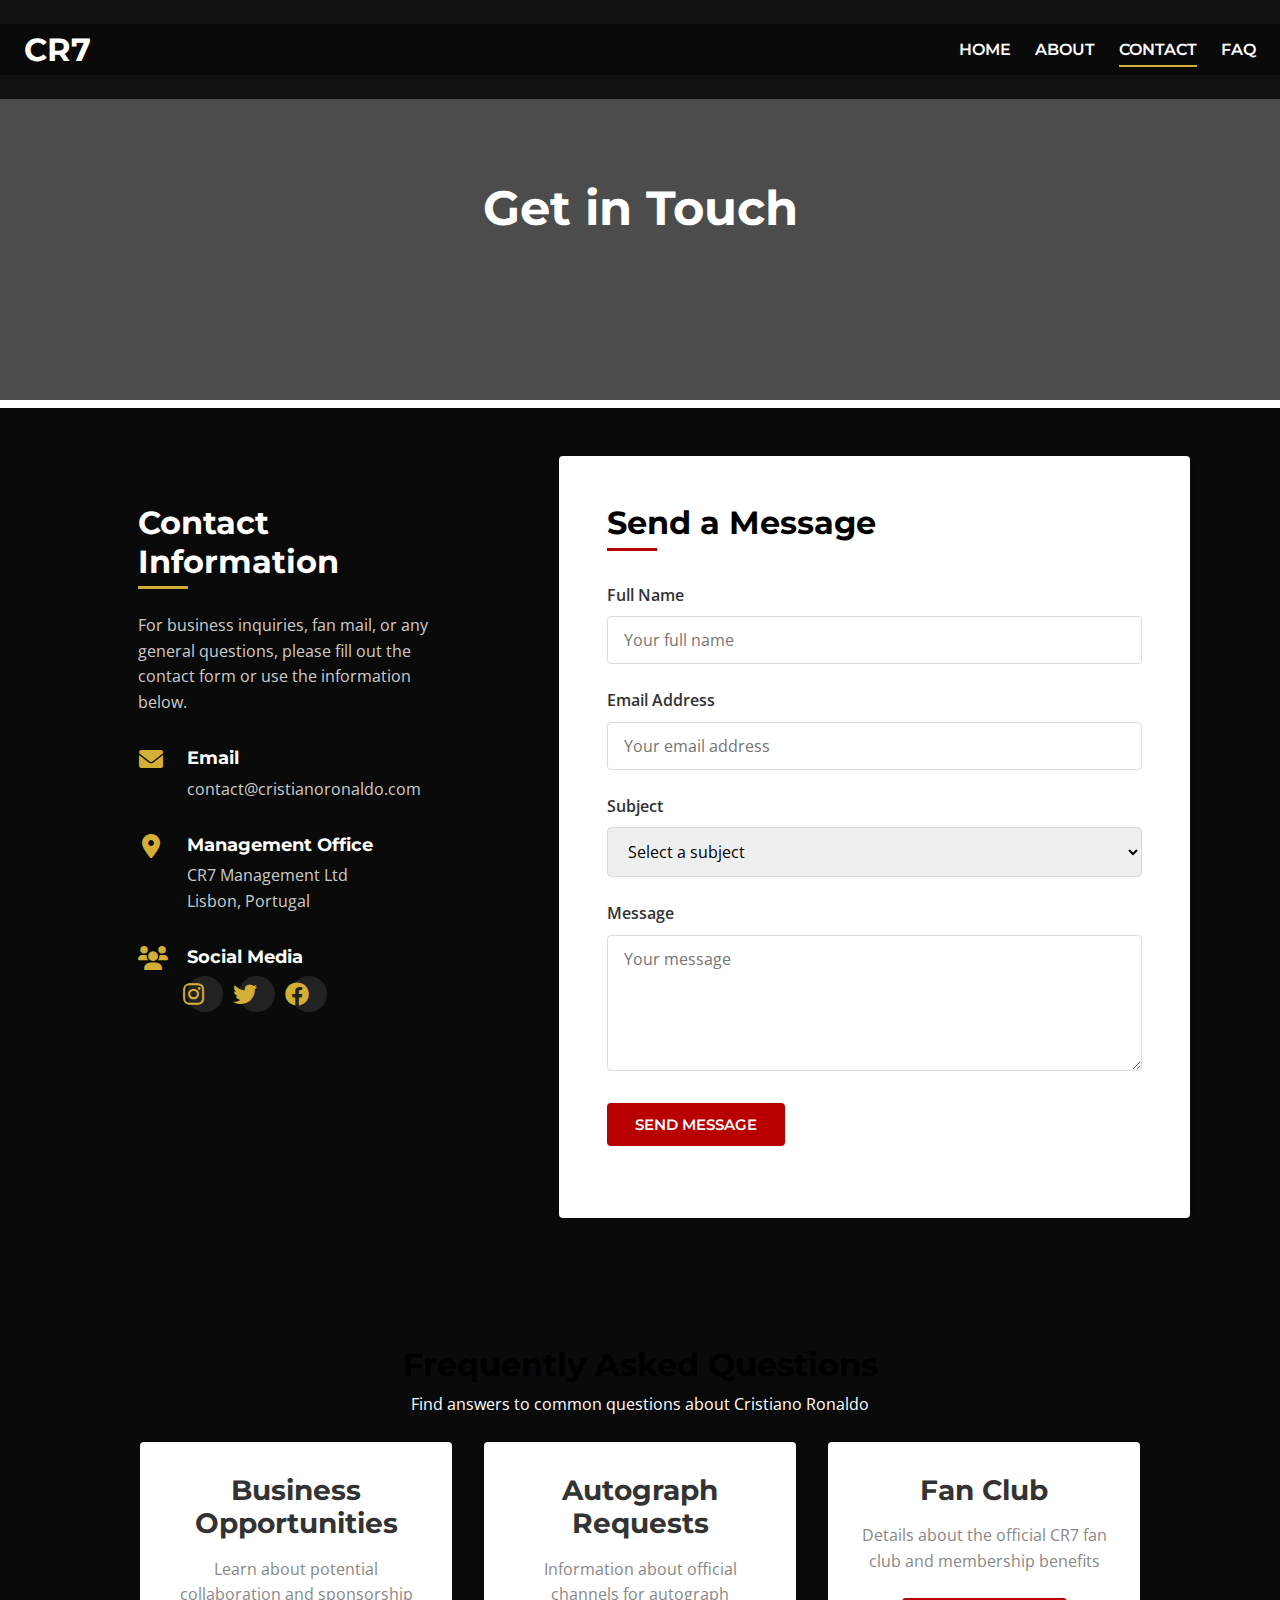
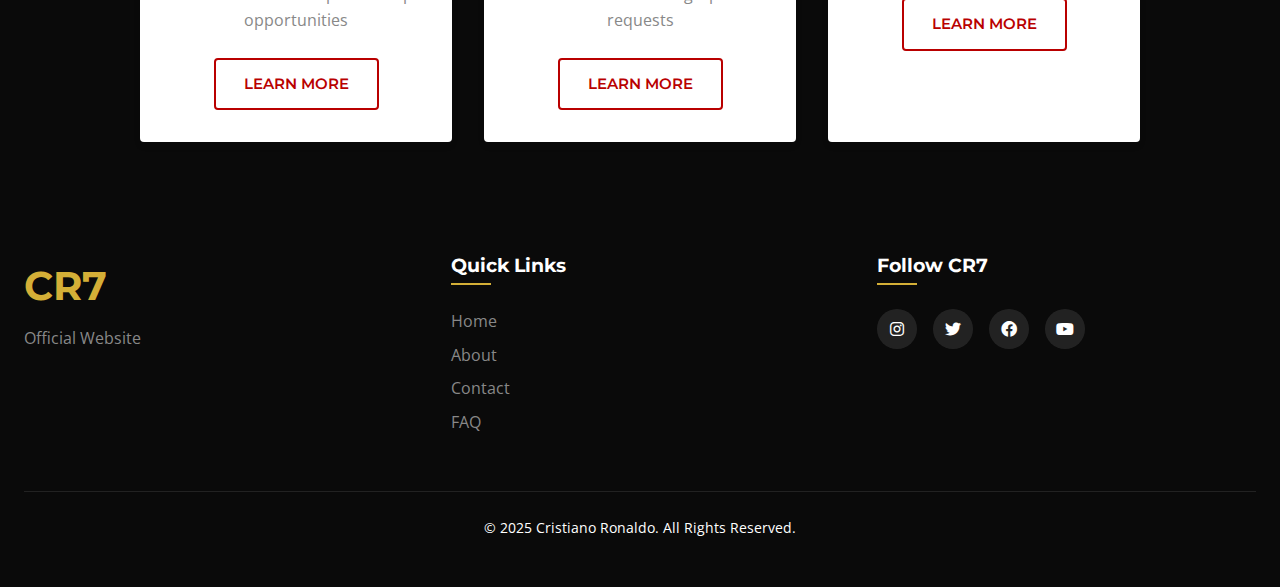
<file: contact.html>
<!DOCTYPE html>
<html lang="en">
  <head>
    <meta charset="UTF-8" />
    <meta name="viewport" content="width=device-width, initial-scale=1.0" />
    <title>Contact | Cristiano Ronaldo Official Website</title>
    <link rel="stylesheet" href="css/style.css" />
    <link rel="stylesheet" href="css/contact.css" />
    <link rel="preconnect" href="https://fonts.googleapis.com" />
    <link rel="preconnect" href="https://fonts.gstatic.com" crossorigin />
    <link
      href="https://fonts.googleapis.com/css2?family=Montserrat:wght@400;600;700&family=Open+Sans:wght@400;600&display=swap"
      rel="stylesheet"
    />
    <link rel="stylesheet" href="https://cdnjs.cloudflare.com/ajax/libs/font-awesome/6.0.0/css/all.min.css" />
  </head>
  <body>
    <header id="header">
      <div class="container">
        <div class="logo">
          <a href="index.html">
            <span>CR7</span>
          </a>
        </div>
        <nav>
          <ul class="nav-links">
            <li><a href="index.html">Home</a></li>
            <li><a href="about.html">About</a></li>
            <li><a href="contact.html" class="active">Contact</a></li>
            <li><a href="faq.html">FAQ</a></li>
          </ul>
          <div class="mobile-nav-toggle">
            <span></span>
            <span></span>
            <span></span>
          </div>
        </nav>
      </div>
    </header>

    <main>
      <section class="contact-hero">
        <div class="containers">
          <h1>Get in Touch</h1>
          <p class="subtitle">Reach out to the CR7 team</p>
        </div>
      </section>

      <section class="contact-section">
        <div class="container">
          <div class="contact-wrapper">
            <div class="contact-info">
              <h2>Contact Information</h2>
              <p>
                For business inquiries, fan mail, or any general questions, please fill out the contact form or use the information below.
              </p>
              <div class="info-item">
                <i class="fas fa-envelope"></i>
                <div>
                  <h3>Email</h3>
                  <p>contact@cristianoronaldo.com</p>
                </div>
              </div>
              <div class="info-item">
                <i class="fas fa-map-marker-alt"></i>
                <div>
                  <h3>Management Office</h3>
                  <p>CR7 Management Ltd<br />Lisbon, Portugal</p>
                </div>
              </div>
              <div class="info-item">
                <i class="fas fa-users"></i>
                <div>
                  <h3>Social Media</h3>
                  <div class="contact-social">
                    <a href="https://instagram.com" target="_blank"><i class="fab fa-instagram"></i></a>
                    <a href="https://twitter.com" target="_blank"><i class="fab fa-twitter"></i></a>
                    <a href="https://facebook.com" target="_blank"><i class="fab fa-facebook"></i></a>
                  </div>
                </div>
              </div>
            </div>
            <div class="contact-form-container">
              <h2>Send a Message</h2>
              <form id="contact-form">
                <div class="form-group">
                  <label for="name">Full Name</label>
                  <input type="text" id="name" name="name" placeholder="Your full name" required />
                </div>
                <div class="form-group">
                  <label for="email">Email Address</label>
                  <input type="email" id="email" name="email" placeholder="Your email address" required />
                </div>
                <div class="form-group">
                  <label for="subject">Subject</label>
                  <select id="subject" name="subject" required>
                    <option value="" disabled selected>Select a subject</option>
                    <option value="fan-message">Fan Message</option>
                    <option value="business">Business Inquiry</option>
                    <option value="press">Press/Media</option>
                    <option value="other">Other</option>
                  </select>
                </div>
                <div class="form-group">
                  <label for="message">Message</label>
                  <textarea id="message" name="message" placeholder="Your message" rows="5" required></textarea>
                </div>
                <div class="form-group">
                  <button type="submit" class="btn btn-primary">Send Message</button>
                </div>
              </form>
              <div id="form-status" class="hidden"></div>
            </div>
          </div>
        </div>
      </section>

      <section class="faq-preview">
        <div class="container">
          <h2>Frequently Asked Questions</h2>
          <p>Find answers to common questions about Cristiano Ronaldo</p>
          <div class="faq-cards">
            <div class="faq-card">
              <h3>Business Opportunities</h3>
              <p>Learn about potential collaboration and sponsorship opportunities</p>
              <a href="faq.html#business" class="btn btn-secondary">Learn More</a>
            </div>
            <div class="faq-card">
              <h3>Autograph Requests</h3>
              <p>Information about official channels for autograph requests</p>
              <a href="faq.html#autographs" class="btn btn-secondary">Learn More</a>
            </div>
            <div class="faq-card">
              <h3>Fan Club</h3>
              <p>Details about the official CR7 fan club and membership benefits</p>
              <a href="faq.html#fanclub" class="btn btn-secondary">Learn More</a>
            </div>
          </div>
        </div>
      </section>
    </main>

    <footer>
      <div class="container">
        <div class="footer-content">
          <div class="footer-logo">
            <span>CR7</span>
            <p>Official Website</p>
          </div>
          <div class="footer-links">
            <h3>Quick Links</h3>
            <ul>
              <li><a href="index.html">Home</a></li>
              <li><a href="about.html">About</a></li>
              <li><a href="contact.html">Contact</a></li>
              <li><a href="faq.html">FAQ</a></li>
            </ul>
          </div>
          <div class="footer-social">
            <h3>Follow CR7</h3>
            <div class="social-icons">
              <a href="https://instagram.com" target="_blank"><i class="fab fa-instagram"></i></a>
              <a href="https://twitter.com" target="_blank"><i class="fab fa-twitter"></i></a>
              <a href="https://facebook.com" target="_blank"><i class="fab fa-facebook"></i></a>
              <a href="https://youtube.com" target="_blank"><i class="fab fa-youtube"></i></a>
            </div>
          </div>
        </div>
        <div class="footer-bottom">
          <p>&copy; 2025 Cristiano Ronaldo. All Rights Reserved.</p>
        </div>
      </div>
    </footer>

    <script src="js/main.js"></script>
    <script src="js/contact.js"></script>
  </body>
</html>
</file>
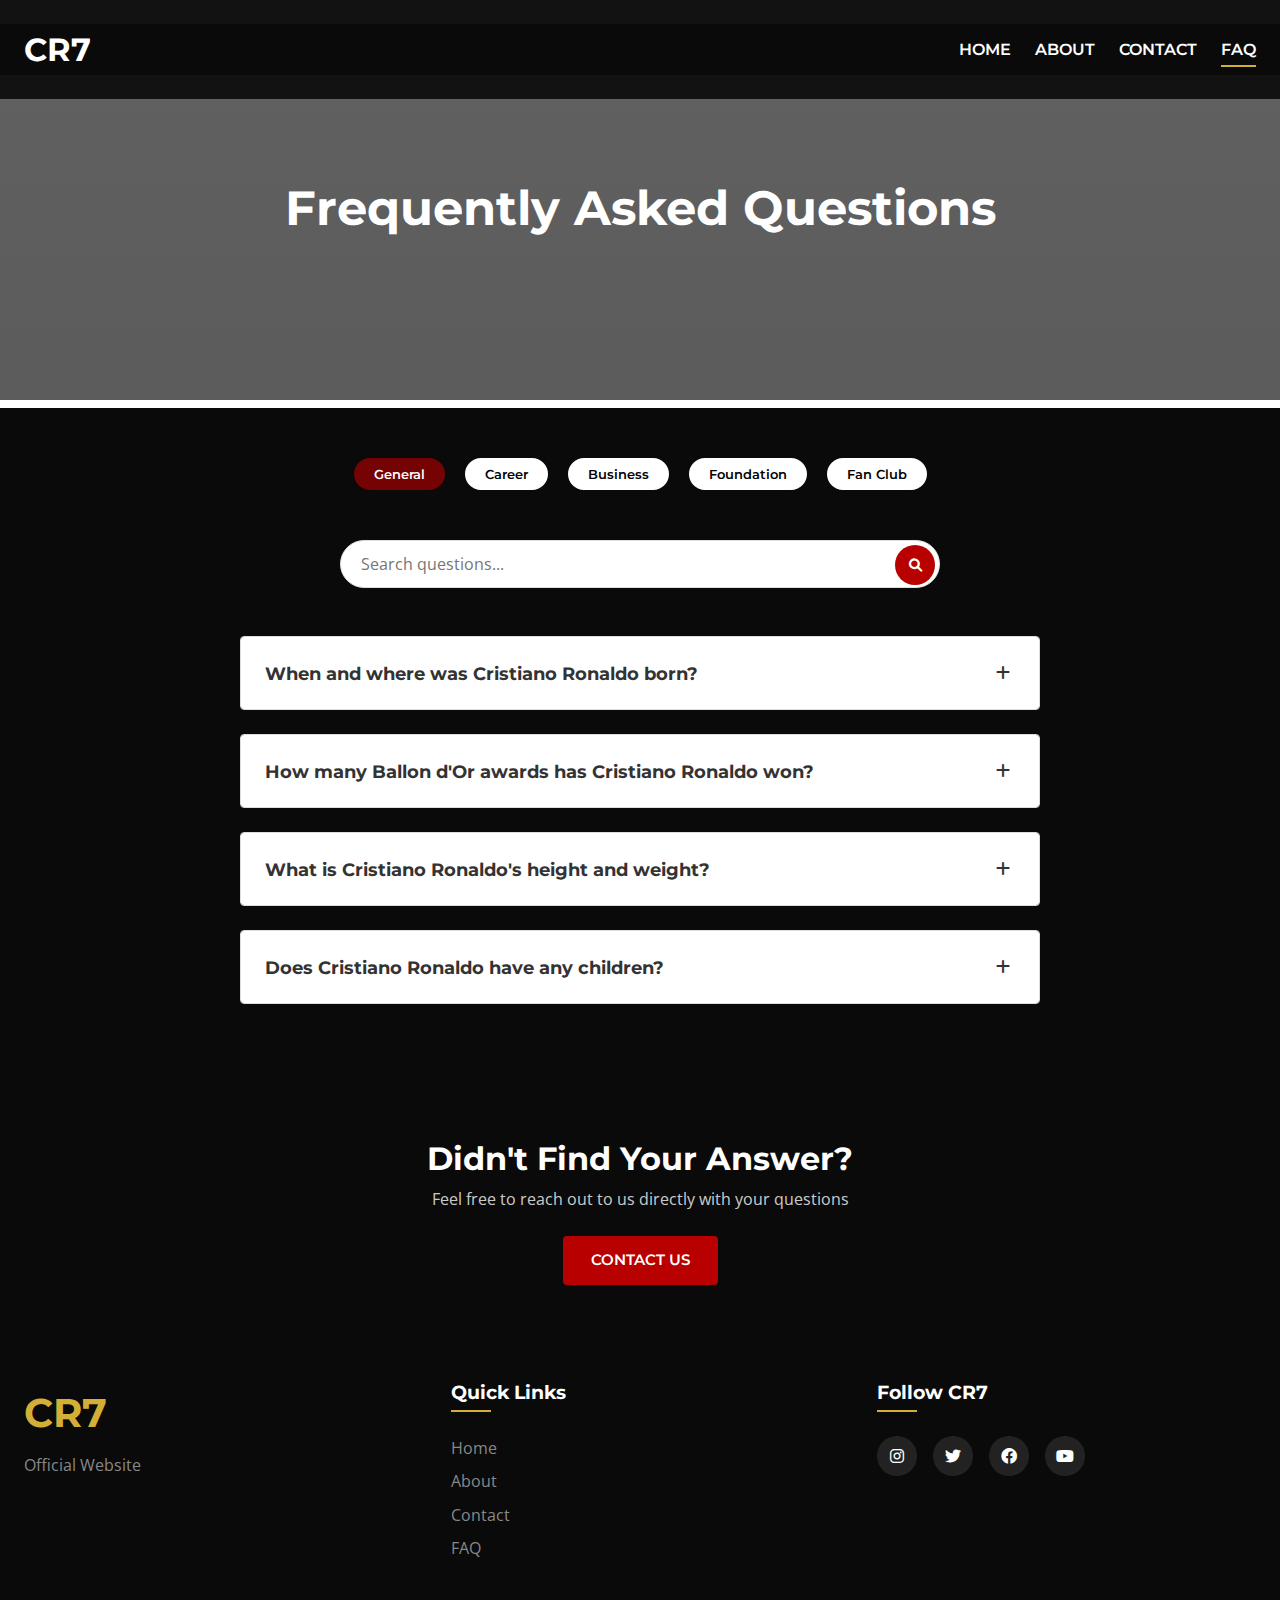
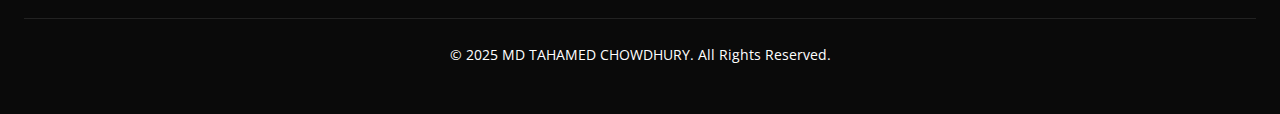
<file: faq.html>
<!DOCTYPE html>
<html lang="en">
  <head>
    <meta charset="UTF-8" />
    <meta name="viewport" content="width=device-width, initial-scale=1.0" />
    <title>FAQ | Cristiano Ronaldo Official Website</title>
    <link rel="stylesheet" href="css/style.css" />
    <link rel="stylesheet" href="css/faq.css" />
    <link rel="preconnect" href="https://fonts.googleapis.com" />
    <link rel="preconnect" href="https://fonts.gstatic.com" crossorigin />
    <link
      href="https://fonts.googleapis.com/css2?family=Montserrat:wght@400;600;700&family=Open+Sans:wght@400;600&display=swap"
      rel="stylesheet"
    />
    <link rel="stylesheet" href="https://cdnjs.cloudflare.com/ajax/libs/font-awesome/6.0.0/css/all.min.css" />
  </head>
  <body>
    <header id="header">
      <div class="container">
        <div class="logo">
          <a href="index.html">
            <span>CR7</span>
          </a>
        </div>
        <nav>
          <ul class="nav-links">
            <li><a href="index.html">Home</a></li>
            <li><a href="about.html">About</a></li>
            <li><a href="contact.html">Contact</a></li>
            <li><a href="faq.html" class="active">FAQ</a></li>
          </ul>
          <div class="mobile-nav-toggle">
            <span></span>
            <span></span>
            <span></span>
          </div>
        </nav>
      </div>
    </header>

    <main>
      <section class="faq-hero">
        <div class="containers">
          <h1>Frequently Asked Questions</h1>
          <p class="subtitle">Find answers to the most common questions</p>
        </div>
      </section>

      <section class="faq-content">
        <div class="container">
          <div class="faq-categories">
            <button class="category-btn active" data-category="general">General</button>
            <button class="category-btn" data-category="career">Career</button>
            <button class="category-btn" data-category="business" id="business">Business</button>
            <button class="category-btn" data-category="foundation">Foundation</button>
            <button class="category-btn" data-category="fans" id="fanclub">Fan Club</button>
          </div>

          <div class="faq-search">
            <input type="text" id="faq-search" placeholder="Search questions..." />
            <button class="search-btn"><i class="fas fa-search"></i></button>
          </div>

          <div class="faq-list" id="general">
            <div class="faq-item">
              <div class="faq-question">
                <h3>When and where was Cristiano Ronaldo born?</h3>
                <span class="toggle-icon"><i class="fas fa-plus"></i></span>
              </div>
              <div class="faq-answer">
                <p>
                  Cristiano Ronaldo dos Santos Aveiro was born on February 5, 1985, in Funchal, Madeira, Portugal. He grew up in a modest household on the island before moving to mainland Portugal to join Sporting CP's youth academy at age 12.
                </p>
              </div>
            </div>
            <div class="faq-item">
              <div class="faq-question">
                <h3>How many Ballon d'Or awards has Cristiano Ronaldo won?</h3>
                <span class="toggle-icon"><i class="fas fa-plus"></i></span>
              </div>
              <div class="faq-answer">
                <p>
                  Cristiano Ronaldo has won the Ballon d'Or (or FIFA World Player of the Year) 5 times - in 2008, 2013, 2014, 2016, and 2017. This places him among the most decorated players in the history of the award.
                </p>
              </div>
            </div>
            <div class="faq-item">
              <div class="faq-question">
                <h3>What is Cristiano Ronaldo's height and weight?</h3>
                <span class="toggle-icon"><i class="fas fa-plus"></i></span>
              </div>
              <div class="faq-answer">
                <p>
                  Cristiano Ronaldo stands at 6 feet 2 inches (1.87 meters) tall and maintains a playing weight of approximately 183 pounds (83 kg). His physical attributes contribute to his aerial ability and overall athleticism.
                </p>
              </div>
            </div>
            <div class="faq-item">
              <div class="faq-question">
                <h3>Does Cristiano Ronaldo have any children?</h3>
                <span class="toggle-icon"><i class="fas fa-plus"></i></span>
              </div>
              <div class="faq-answer">
                <p>
                  Yes, Cristiano Ronaldo is a father to multiple children. He is very private about his family life but is known to be a devoted father who values family time despite his busy professional schedule.
                </p>
              </div>
            </div>
          </div>

          <div class="faq-list hidden" id="career">
            <div class="faq-item">
              <div class="faq-question">
                <h3>What clubs has Cristiano Ronaldo played for?</h3>
                <span class="toggle-icon"><i class="fas fa-plus"></i></span>
              </div>
              <div class="faq-answer">
                <p>
                  Cristiano Ronaldo's club career includes:
                </p>
                <ul>
                  <li>Sporting CP (2002-2003)</li>
                  <li>Manchester United (2003-2009, 2021-2022)</li>
                  <li>Real Madrid (2009-2018)</li>
                  <li>Juventus (2018-2021)</li>
                  <li>Al Nassr (2023-Present)</li>
                </ul>
              </div>
            </div>
            <div class="faq-item">
              <div class="faq-question">
                <h3>How many Champions League titles has Ronaldo won?</h3>
                <span class="toggle-icon"><i class="fas fa-plus"></i></span>
              </div>
              <div class="faq-answer">
                <p>
                  Cristiano Ronaldo has won the UEFA Champions League 5 times:
                </p>
                <ul>
                  <li>Once with Manchester United (2007-2008)</li>
                  <li>Four times with Real Madrid (2013-2014, 2015-2016, 2016-2017, 2017-2018)</li>
                </ul>
                <p>He is the competition's all-time leading scorer.</p>
              </div>
            </div>
            <div class="faq-item">
              <div class="faq-question">
                <h3>What records does Cristiano Ronaldo hold?</h3>
                <span class="toggle-icon"><i class="fas fa-plus"></i></span>
              </div>
              <div class="faq-answer">
                <p>
                  Cristiano Ronaldo holds numerous records, including:
                </p>
                <ul>
                  <li>Most goals in UEFA Champions League history</li>
                  <li>Most international goals in men's football history</li>
                  <li>All-time top scorer for Real Madrid</li>
                  <li>First player to score in five different World Cup tournaments</li>
                  <li>Most followed person on Instagram</li>
                </ul>
              </div>
            </div>
          </div>

          <div class="faq-list hidden" id="business">
            <div class="faq-item">
              <div class="faq-question" id="autographs">
                <h3>How can I request an autograph from Cristiano Ronaldo?</h3>
                <span class="toggle-icon"><i class="fas fa-plus"></i></span>
              </div>
              <div class="faq-answer">
                <p>
                  Due to the extremely high volume of requests, Cristiano Ronaldo is unable to respond to individual autograph requests. Official signed merchandise is available through authorized retailers and occasional official giveaways announced on his social media channels.
                </p>
              </div>
            </div>
            <div class="faq-item">
              <div class="faq-question">
                <h3>How can I propose a business collaboration with Cristiano Ronaldo?</h3>
                <span class="toggle-icon"><i class="fas fa-plus"></i></span>
              </div>
              <div class="faq-answer">
                <p>
                  For business inquiries and potential collaborations, please use the contact form on our Contact page, selecting "Business Inquiry" as the subject. All proposals are reviewed by Cristiano's management team, who will contact you if there is interest in proceeding.
                </p>
              </div>
            </div>
            <div class="faq-item">
              <div class="faq-question">
                <h3>What businesses does Cristiano Ronaldo own?</h3>
                <span class="toggle-icon"><i class="fas fa-plus"></i></span>
              </div>
              <div class="faq-answer">
                <p>
                  Cristiano Ronaldo has diversified his business portfolio to include:
                </p>
                <ul>
                  <li>CR7 brand (clothing, footwear, fragrances)</li>
                  <li>Pestana CR7 Hotels (in partnership with Pestana Hotel Group)</li>
                  <li>CR7 Fitness (gym chain)</li>
                  <li>Various investments in technology, health, and real estate</li>
                </ul>
              </div>
            </div>
          </div>

          <div class="faq-list hidden" id="foundation">
            <div class="faq-item">
              <div class="faq-question">
                <h3>What is the CR7 Foundation?</h3>
                <span class="toggle-icon"><i class="fas fa-plus"></i></span>
              </div>
              <div class="faq-answer">
                <p>
                  The CR7 Foundation is Cristiano Ronaldo's charitable organization focused on helping children in need through education, health initiatives, and sports programs. The foundation works to create opportunities for disadvantaged youth around the world.
                </p>
              </div>
            </div>
            <div class="faq-item">
              <div class="faq-question">
                <h3>How can I donate to the CR7 Foundation?</h3>
                <span class="toggle-icon"><i class="fas fa-plus"></i></span>
              </div>
              <div class="faq-answer">
                <p>
                  Donations to the CR7 Foundation can be made through the official foundation website. All donations go directly toward foundation programs and initiatives to help children in need.
                </p>
              </div>
            </div>
            <div class="faq-item">
              <div class="faq-question">
                <h3>What charitable causes does Cristiano Ronaldo support?</h3>
                <span class="toggle-icon"><i class="fas fa-plus"></i></span>
              </div>
              <div class="faq-answer">
                <p>
                  Cristiano Ronaldo supports various charitable causes, including:
                </p>
                <ul>
                  <li>Children's health and education</li>
                  <li>Cancer research foundations</li>
                  <li>Disaster relief efforts</li>
                  <li>UNICEF and Save the Children</li>
                  <li>Various hospitals and medical research initiatives</li>
                </ul>
              </div>
            </div>
          </div>

          <div class="faq-list hidden" id="fans">
            <div class="faq-item">
              <div class="faq-question">
                <h3>Is there an official Cristiano Ronaldo fan club?</h3>
                <span class="toggle-icon"><i class="fas fa-plus"></i></span>
              </div>
              <div class="faq-answer">
                <p>
                  Yes, the official CR7 Fan Club offers members exclusive content, early access to merchandise, special event opportunities, and occasional chances to meet Cristiano. Membership information is available through the newsletter signup on our website.
                </p>
              </div>
            </div>
            <div class="faq-item">
              <div class="faq-question">
                <h3>How can I get tickets to see Cristiano Ronaldo play?</h3>
                <span class="toggle-icon"><i class="fas fa-plus"></i></span>
              </div>
              <div class="faq-answer">
                <p>
                  Tickets to Cristiano Ronaldo's matches should be purchased through the official channels of his current club, Al Nassr. Fan club members sometimes receive pre-sale opportunities for select matches.
                </p>
              </div>
            </div>
            <div class="faq-item">
              <div class="faq-question">
                <h3>Does Cristiano Ronaldo read fan mail?</h3>
                <span class="toggle-icon"><i class="fas fa-plus"></i></span>
              </div>
              <div class="faq-answer">
                <p>
                  While Cristiano appreciates all fan support, the volume of mail he receives makes it impossible for him to personally read every message. His team does provide him with selected messages and notable fan stories. Fans are encouraged to engage through his official social media channels.
                </p>
              </div>
            </div>
          </div>
        </div>
      </section>

      <section class="contact-cta">
        <div class="container">
          <h2>Didn't Find Your Answer?</h2>
          <p>Feel free to reach out to us directly with your questions</p>
          <a href="contact.html" class="btn btn-primary">Contact Us</a>
        </div>
      </section>
    </main>

    <footer>
      <div class="container">
        <div class="footer-content">
          <div class="footer-logo">
            <span>CR7</span>
            <p>Official Website</p>
          </div>
          <div class="footer-links">
            <h3>Quick Links</h3>
            <ul>
              <li><a href="index.html">Home</a></li>
              <li><a href="about.html">About</a></li>
              <li><a href="contact.html">Contact</a></li>
              <li><a href="faq.html">FAQ</a></li>
            </ul>
          </div>
          <div class="footer-social">
            <h3>Follow CR7</h3>
            <div class="social-icons">
              <a href="https://instagram.com" target="_blank"><i class="fab fa-instagram"></i></a>
              <a href="https://twitter.com" target="_blank"><i class="fab fa-twitter"></i></a>
              <a href="https://facebook.com" target="_blank"><i class="fab fa-facebook"></i></a>
              <a href="https://youtube.com" target="_blank"><i class="fab fa-youtube"></i></a>
            </div>
          </div>
        </div>
        <div class="footer-bottom">
          <p>&copy; 2025 MD TAHAMED CHOWDHURY. All Rights Reserved.</p>
        </div>
      </div>
    </footer>

    <script src="js/main.js"></script>
    <script src="js/faq.js"></script>
  </body>
</html>
</file>
<file: css/style.css>
/* Base Styles */
:root {
  --primary-color: #B90000;
  --secondary-color: #0A0A0A;
  --accent-color: #D4AF37;
  --light-gray: #f4f4f4;
  --medium-gray: #888;
  --dark-gray: #333;
  --white: #fff;
  --font-heading: 'Montserrat', sans-serif;
  --font-body: 'Open Sans', sans-serif;
  --spacing-xs: 8px;
  --spacing-sm: 16px;
  --spacing-md: 24px;
  --spacing-lg: 32px;
  --spacing-xl: 48px;
  --spacing-xxl: 64px;
  --border-radius: 4px;
  --transition-fast: 0.3s ease;
  --transition-medium: 0.5s ease;
  --box-shadow: 0 4px 6px rgba(0, 0, 0, 0.1);
}

* {
  margin: 0;
  padding: 0;
  box-sizing: border-box;
}

html {
  scroll-behavior: smooth;
}

body {
  font-family: var(--font-body);
  line-height: 1.6;
  color: var(--dark-gray);
  background-color: var(--white);
}

h1, h2, h3, h4, h5, h6 {
  font-family: var(--font-heading);
  font-weight: 700;
  line-height: 1.2;
  margin-bottom: var(--spacing-sm);
}

h1 {
  font-size: 3rem;
}

h2 {
  font-size: 2rem;
  color: rgb(0, 0, 0);
}



h3 {
  font-size: 1.75rem;
  
}

p {
  margin-bottom: var(--spacing-md);
  color: white;
}
.para{
  color: black;
}
.paratwo{
  color: white;
  font-size: 2rem;
}
a {
  color: var(--primary-color);
  text-decoration: none;
  transition: color var(--transition-fast);
}

a:hover {
  color: var(--accent-color);
}

img {
  max-width: 100%;
  height: auto;
  display: block;
}

ul {
  list-style: none;
}

.container {
  width: 100%;
  max-width: 1500px;
  margin: 0 auto;
  padding: 0 var(--spacing-md);
  background-color: var(--secondary-color);
}
.containerbox{
  width: 100%;
  max-width: 1500px;
  margin: 0 auto;
  padding: 0 var(--spacing-md);

}

.section-title {
  text-align: center;
  margin-bottom: var(--spacing-xl);
  position: relative;
  padding-bottom: var(--spacing-sm);
  color: var(--white);
}

.section-title::after {
  content: '';
  position: absolute;
  bottom: 0;
  left: 50%;
  transform: translateX(-50%);
  width: 80px;
  height: 3px;
  background-color: var(--primary-color);
}

.subtitle {
  font-family: var(--font-body);
  font-size: 1.2rem;
  font-weight: 400;
  color: var(--medium-gray);
  margin-bottom: var(--spacing-md);
}

/* Buttons */
.btn {
  display: inline-block;
  padding: 12px 28px;
  font-family: var(--font-heading);
  font-weight: 600;
  font-size: 0.95rem;
  text-transform: uppercase;
  border-radius: var(--border-radius);
  cursor: pointer;
  transition: all var(--transition-fast);
  border: none;
  text-align: center;
}

.btn-primary {
  background-color: var(--primary-color);
  color: var(--white);
}

.btn-primary:hover {
  background-color: #9a0000;
  color: var(--white);
  transform: translateY(-2px);
}

.btn-secondary {
  background-color: var(--white);
  color: var(--primary-color);
  border: 2px solid var(--primary-color);
}

.btn-secondary:hover {
  background-color: var(--primary-color);
  color: var(--white);
  transform: translateY(-2px);
}

/* Header */
#header {
  position: fixed;
  top: 0;
  left: 0;
  width: 100%;
  z-index: 1000;
  padding: var(--spacing-md) 0;
  background-color: rgba(10, 10, 10, 0.9);
  transition: all var(--transition-medium);
}

#header .container {
  display: flex;
  justify-content: space-between;
  align-items: center;
}

.logo a {
  font-family: var(--font-heading);
  font-size: 2rem;
  font-weight: 700;
  color: var(--white);
  transition: color var(--transition-fast);
}

.logo a:hover {
  color: var(--accent-color);
}

.logo span {
  display: flex;
  align-items: center;
}

.nav-links {
  display: flex;
  gap: var(--spacing-md);
}

.nav-links a {
  color: var(--white);
  font-family: var(--font-heading);
  font-weight: 600;
  font-size: 1rem;
  text-transform: uppercase;
  padding: var(--spacing-xs) 0;
  position: relative;
}

.nav-links a::after {
  content: '';
  position: absolute;
  bottom: 0;
  left: 0;
  width: 0;
  height: 2px;
  background-color: var(--accent-color);
  transition: width var(--transition-fast);
}

.nav-links a:hover::after,
.nav-links a.active::after {
  width: 100%;
}

.mobile-nav-toggle {
  display: none;
  flex-direction: column;
  justify-content: space-between;
  width: 30px;
  height: 21px;
  cursor: pointer;
}

.mobile-nav-toggle span {
  display: block;
  height: 3px;
  width: 100%;
  background-color: var(--white);
  transition: all var(--transition-fast);
}

/* Footer */
footer {
  background-color: var(--secondary-color);
  color: var(--white);
  padding: var(--spacing-xl) 0 var(--spacing-md);
}

.footer-content {
  display: grid;
  grid-template-columns: repeat(auto-fit, minmax(250px, 1fr));
  gap: var(--spacing-xl);
  margin-bottom: var(--spacing-xl);
}

.footer-logo span {
  font-family: var(--font-heading);
  font-size: 2.5rem;
  font-weight: 700;
  color: var(--accent-color);
}

.footer-logo p {
  margin-top: var(--spacing-xs);
  color: var(--medium-gray);
}

.footer-links h3,
.footer-social h3 {
  color: var(--white);
  margin-bottom: var(--spacing-md);
  font-size: 1.2rem;
  position: relative;
  padding-bottom: var(--spacing-xs);
}

.footer-links h3::after,
.footer-social h3::after {
  content: '';
  position: absolute;
  bottom: 0;
  left: 0;
  width: 40px;
  height: 2px;
  background-color: var(--accent-color);
}

.footer-links ul li {
  margin-bottom: var(--spacing-xs);
}

.footer-links ul li a {
  color: var(--medium-gray);
  transition: color var(--transition-fast);
}

.footer-links ul li a:hover {
  color: var(--accent-color);
}

.social-icons {
  display: flex;
  gap: var(--spacing-sm);
}

.social-icons a {
  display: flex;
  align-items: center;
  justify-content: center;
  width: 40px;
  height: 40px;
  background-color: rgba(255, 255, 255, 0.1);
  color: var(--white);
  border-radius: 50%;
  transition: all var(--transition-fast);
}

.social-icons a:hover {
  background-color: var(--primary-color);
  color: var(--white);
  transform: translateY(-3px);
}

.footer-bottom {
  text-align: center;
  padding-top: var(--spacing-md);
  border-top: 1px solid rgba(255, 255, 255, 0.1);
  color: var(--medium-gray);
  font-size: 0.9rem;
}

/* Responsive Design */
@media (max-width: 992px) {
  h1 {
    font-size: 2.5rem;
  }

  h2 {
    font-size: 2rem;
  }

  .section-title {
    margin-bottom: var(--spacing-lg);
  }
}

@media (max-width: 768px) {
  #header {
    padding: var(--spacing-sm) 0;
  }

  .mobile-nav-toggle {
    display: flex;
    z-index: 1001;
  }

  .nav-links {
    position: fixed;
    top: 0;
    right: -100%;
    width: 80%;
    max-width: 300px;
    height: 100vh;
    background-color: var(--secondary-color);
    flex-direction: column;
    align-items: center;
    justify-content: center;
    transition: right var(--transition-medium);
    z-index: 1000;
  }

  .nav-links.active {
    right: 0;
  }

  .nav-links li {
    margin: var(--spacing-md) 0;
  }

  h1 {
    font-size: 2.2rem;
  }

  h2 {
    font-size: 1.8rem;
  }

  .section-title {
    margin-bottom: var(--spacing-md);
  }
}

@media (max-width: 576px) {
  h1 {
    font-size: 1.8rem;
  }

  h2 {
    font-size: 1.5rem;
  }

  h3 {
    font-size: 1.3rem;
  }
}

/* Utility Classes */
.hidden {
  display: none;
}

.text-center {
  text-align: center;
}

.mt-1 { margin-top: var(--spacing-xs); }
.mt-2 { margin-top: var(--spacing-sm); }
.mt-3 { margin-top: var(--spacing-md); }
.mt-4 { margin-top: var(--spacing-lg); }
.mt-5 { margin-top: var(--spacing-xl); }

.mb-1 { margin-bottom: var(--spacing-xs); }
.mb-2 { margin-bottom: var(--spacing-sm); }
.mb-3 { margin-bottom: var(--spacing-md); }
.mb-4 { margin-bottom: var(--spacing-lg); }
.mb-5 { margin-bottom: var(--spacing-xl); }
</file>
<file: css/contact.css>
/* Contact Hero */
.contact-hero {
  background: linear-gradient(rgba(0, 0, 0, 0.7), rgba(0, 0, 0, 0.7)), url('https://images.pexels.com/photos/114296/pexels-photo-114296.jpeg');
  background-size: cover;
  background-position: center;
  padding: 180px 0 100px;
  text-align: center;
  color: var(--white);
  margin-bottom: var(--spacing-xs);
}

.contact-hero h1 {
  margin-bottom: var(--spacing-xs);
  animation: fadeInDown 1s ease;
  
}

.contact-hero .subtitle {
  color: var(--white);
  opacity: 0.9;
  animation: fadeInUp 1s ease 0.3s forwards;
  opacity: 0;
}

/* Contact Section */
.contact-section {
  padding: var(--spacing-xl) 0 var(--spacing-xxl);
  background-color: var(--secondary-color);
}

.contact-wrapper {
  display: grid;
  grid-template-columns: 1fr 1.5fr;
  gap: var(--spacing-xl);
  max-width: 1100px;
  margin: 0 auto;
}

.contact-info {
  background-color: var(--secondary-color);
  color: var(--white);
  padding: var(--spacing-xl);
  border-radius: var(--border-radius);
  height: fit-content;
}

.contact-info h2 {
  color: var(--white);
  margin-bottom: var(--spacing-md);
  position: relative;
  padding-bottom: var(--spacing-xs);
}

.contact-info h2::after {
  content: '';
  position: absolute;
  bottom: 0;
  left: 0;
  width: 50px;
  height: 3px;
  background-color: var(--accent-color);
}

.contact-info p {
  margin-bottom: var(--spacing-lg);
  color: rgba(255, 255, 255, 0.8);
}

.info-item {
  display: flex;
  margin-bottom: var(--spacing-lg);
  align-items: flex-start;
}

.info-item:last-child {
  margin-bottom: 0;
}

.info-item i {
  font-size: 1.5rem;
  color: var(--accent-color);
  margin-right: var(--spacing-md);
  width: 25px;
  text-align: center;
}

.info-item h3 {
  color: var(--white);
  font-size: 1.1rem;
  margin-bottom: var(--spacing-xs);
}

.info-item p {
  margin-bottom: 0;
  color: rgba(255, 255, 255, 0.8);
}

.contact-social {
  display: flex;
  gap: var(--spacing-sm);
  margin-top: var(--spacing-xs);
}

.contact-social a {
  display: flex;
  align-items: center;
  justify-content: center;
  width: 36px;
  height: 36px;
  background-color: rgba(255, 255, 255, 0.1);
  color: var(--white);
  border-radius: 50%;
  transition: all var(--transition-fast);
}

.contact-social a:hover {
  background-color: var(--primary-color);
  transform: translateY(-3px);
}

/* Contact Form */
.contact-form-container {
  background-color: var(--white);
  padding: var(--spacing-xl);
  border-radius: var(--border-radius);
  box-shadow: var(--box-shadow);
}

.contact-form-container h2 {
  margin-bottom: var(--spacing-lg);
  position: relative;
  padding-bottom: var(--spacing-xs);
}

.contact-form-container h2::after {
  content: '';
  position: absolute;
  bottom: 0;
  left: 0;
  width: 50px;
  height: 3px;
  background-color: var(--primary-color);
}

.form-group {
  margin-bottom: var(--spacing-md);
}

.form-group label {
  display: block;
  margin-bottom: var(--spacing-xs);
  font-weight: 600;
  color: var(--dark-gray);
}

.form-group input,
.form-group select,
.form-group textarea {
  width: 100%;
  padding: 12px 16px;
  border: 1px solid #ddd;
  border-radius: var(--border-radius);
  font-family: var(--font-body);
  font-size: 1rem;
  transition: border-color var(--transition-fast);
}

.form-group input:focus,
.form-group select:focus,
.form-group textarea:focus {
  outline: none;
  border-color: var(--primary-color);
}

.form-group textarea {
  resize: vertical;
}

#form-status {
  margin-top: var(--spacing-md);
  padding: var(--spacing-sm);
  border-radius: var(--border-radius);
  text-align: center;
}

#form-status.success {
  background-color: #d4edda;
  color: #155724;
}

#form-status.error {
  background-color: #f8d7da;
  color: #721c24;
}

/* FAQ Preview */
.faq-preview {
  padding: var(--spacing-xxl) 0;
  background-color: var(--secondary-color);
  text-align: center;
}

.faq-preview h2 {
  margin-bottom: var(--spacing-xs);
}

.faq-preview > p {
  max-width: 600px;
  margin: 0 auto var(--spacing-xl);
}

.faq-cards {
  display: grid;
  grid-template-columns: repeat(auto-fit, minmax(250px, 1fr));
  gap: var(--spacing-lg);
  max-width: 1000px;
  margin: 0 auto;
}

.faq-card {
  background-color: var(--white);
  padding: var(--spacing-lg);
  border-radius: var(--border-radius);
  box-shadow: var(--box-shadow);
  transition: transform var(--transition-medium);
}

.faq-card:hover {
  transform: translateY(-5px);
}

.faq-card h3 {
  margin-bottom: var(--spacing-sm);
}

.faq-card p {
  margin-bottom: var(--spacing-md);
  color: var(--medium-gray);
}

/* Responsive Design */
@media (max-width: 992px) {
  .contact-wrapper {
    grid-template-columns: 1fr;
    gap: var(--spacing-lg);
  }
}

@media (max-width: 768px) {
  .contact-hero {
    padding: 150px 0 80px;
  }
  
  .info-item {
    align-items: flex-start;
  }
}

@media (max-width: 576px) {
  .contact-form-container,
  .contact-info {
    padding: var(--spacing-lg);
  }
}
</file>
<file: css/faq.css>
/* FAQ Hero */
.faq-hero {
  background: linear-gradient(rgb(30 30 30 / 70%), rgb(22 22 22 / 70%)), url('https://images.pexels.com/photos/274506/pexels-photo-274506.jpeg');
  background-size: cover;
  background-position: center;
  padding: 180px 0 100px;
  text-align: center;
  color: var(--white);
  margin-bottom: var(--spacing-xs);
}

.faq-hero h1 {
  margin-bottom: var(--spacing-xs);
  animation: fadeInDown 1s ease;
}

.faq-hero .subtitle {
  color: var(--white);
  opacity: 0.9;
  animation: fadeInUp 1s ease 0.3s forwards;
  opacity: 0;
}

/* FAQ Content */
.faq-content {
  padding: var(--spacing-xl) 0 var(--spacing-xxl);
  background-color: var(--secondary-color);
}

.faq-categories {
  display: flex;
  justify-content: center;
  flex-wrap: wrap;
  gap: var(--spacing-sm);
  margin-bottom: var(--spacing-xl);
}

.category-btn {
  padding: 8px 20px;
  background-color: var(--white);
  border: 2px solid var(--secondary-color);
  border-radius: 30px;
  font-family: var(--font-heading);
  font-weight: 600;
  cursor: pointer;
  transition: all var(--transition-fast);
}

.category-btn:hover,
.category-btn.active {
  background-color: rgb(117, 3, 3);
  color: var(--white);
}

.faq-search {
  max-width: 600px;
  margin: 0 auto var(--spacing-xl);
  position: relative;
}

.faq-search input {
  width: 100%;
  padding: 12px 50px 12px 20px;
  border: 1px solid #ddd;
  border-radius: 30px;
  font-family: var(--font-body);
  font-size: 1rem;
  transition: border-color var(--transition-fast);
}

.faq-search input:focus {
  outline: none;
  border-color: var(--primary-color);
}

.search-btn {
  position: absolute;
  right: 5px;
  top: 5px;
  width: 40px;
  height: 40px;
  border: none;
  background-color: var(--primary-color);
  color: var(--white);
  border-radius: 50%;
  display: flex;
  align-items: center;
  justify-content: center;
  cursor: pointer;
  transition: background-color var(--transition-fast);
}

.search-btn:hover {
  background-color: #9a0000;
}

.faq-list {
  max-width: 800px;
  margin: 0 auto;
}

.faq-item {
  margin-bottom: var(--spacing-md);
  border: 1px solid #ddd;
  border-radius: var(--border-radius);
  overflow: hidden;
  transition: box-shadow var(--transition-fast);
}

.faq-item:hover {
  box-shadow: var(--box-shadow);
}

.faq-question {
  padding: var(--spacing-md);
  background-color: var(--white);
  display: flex;
  justify-content: space-between;
  align-items: center;
  cursor: pointer;
}

.faq-question h3 {
  margin-bottom: 0;
  font-size: 1.1rem;
}

.toggle-icon {
  flex-shrink: 0;
  display: flex;
  align-items: center;
  justify-content: center;
  width: 24px;
  height: 24px;
  margin-left: var(--spacing-sm);
  transition: transform var(--transition-fast);
}

.faq-item.active .toggle-icon {
  transform: rotate(45deg);
}

.faq-answer {
  padding: 0 var(--spacing-md);
  max-height: 0;
  overflow: hidden;
  transition: max-height var(--transition-medium), padding var(--transition-medium);
}

.faq-item.active .faq-answer {
  padding: 0 var(--spacing-md) var(--spacing-md);
  max-height: 500px;
}

.faq-answer p {
  margin-bottom: var(--spacing-sm);
}

.faq-answer p:last-child {
  margin-bottom: 0;
}

.faq-answer ul {
  margin-bottom: var(--spacing-sm);
  padding-left: var(--spacing-md);
}

.faq-answer ul li {
  list-style: disc;
  margin-bottom: var(--spacing-xs);
}

/* Contact CTA */
.contact-cta {
  padding: var(--spacing-xl) 0;
  background-color: var(--secondary-color);
  color: var(--white);
  text-align: center;
}

.contact-cta h2 {
  color: var(--white);
  margin-bottom: var(--spacing-xs);
}

.contact-cta p {
  max-width: 600px;
  margin: 0 auto var(--spacing-md);
  color: rgba(255, 255, 255, 0.8);
}

/* Responsive Design */
@media (max-width: 768px) {
  .faq-hero {
    padding: 150px 0 80px;
  }
  
  .faq-categories {
    margin-bottom: var(--spacing-lg);
  }
  
  .faq-question h3 {
    font-size: 1rem;
  }
}

@media (max-width: 576px) {
  .category-btn {
    padding: 6px 16px;
    font-size: 0.9rem;
  }
}
</file>
